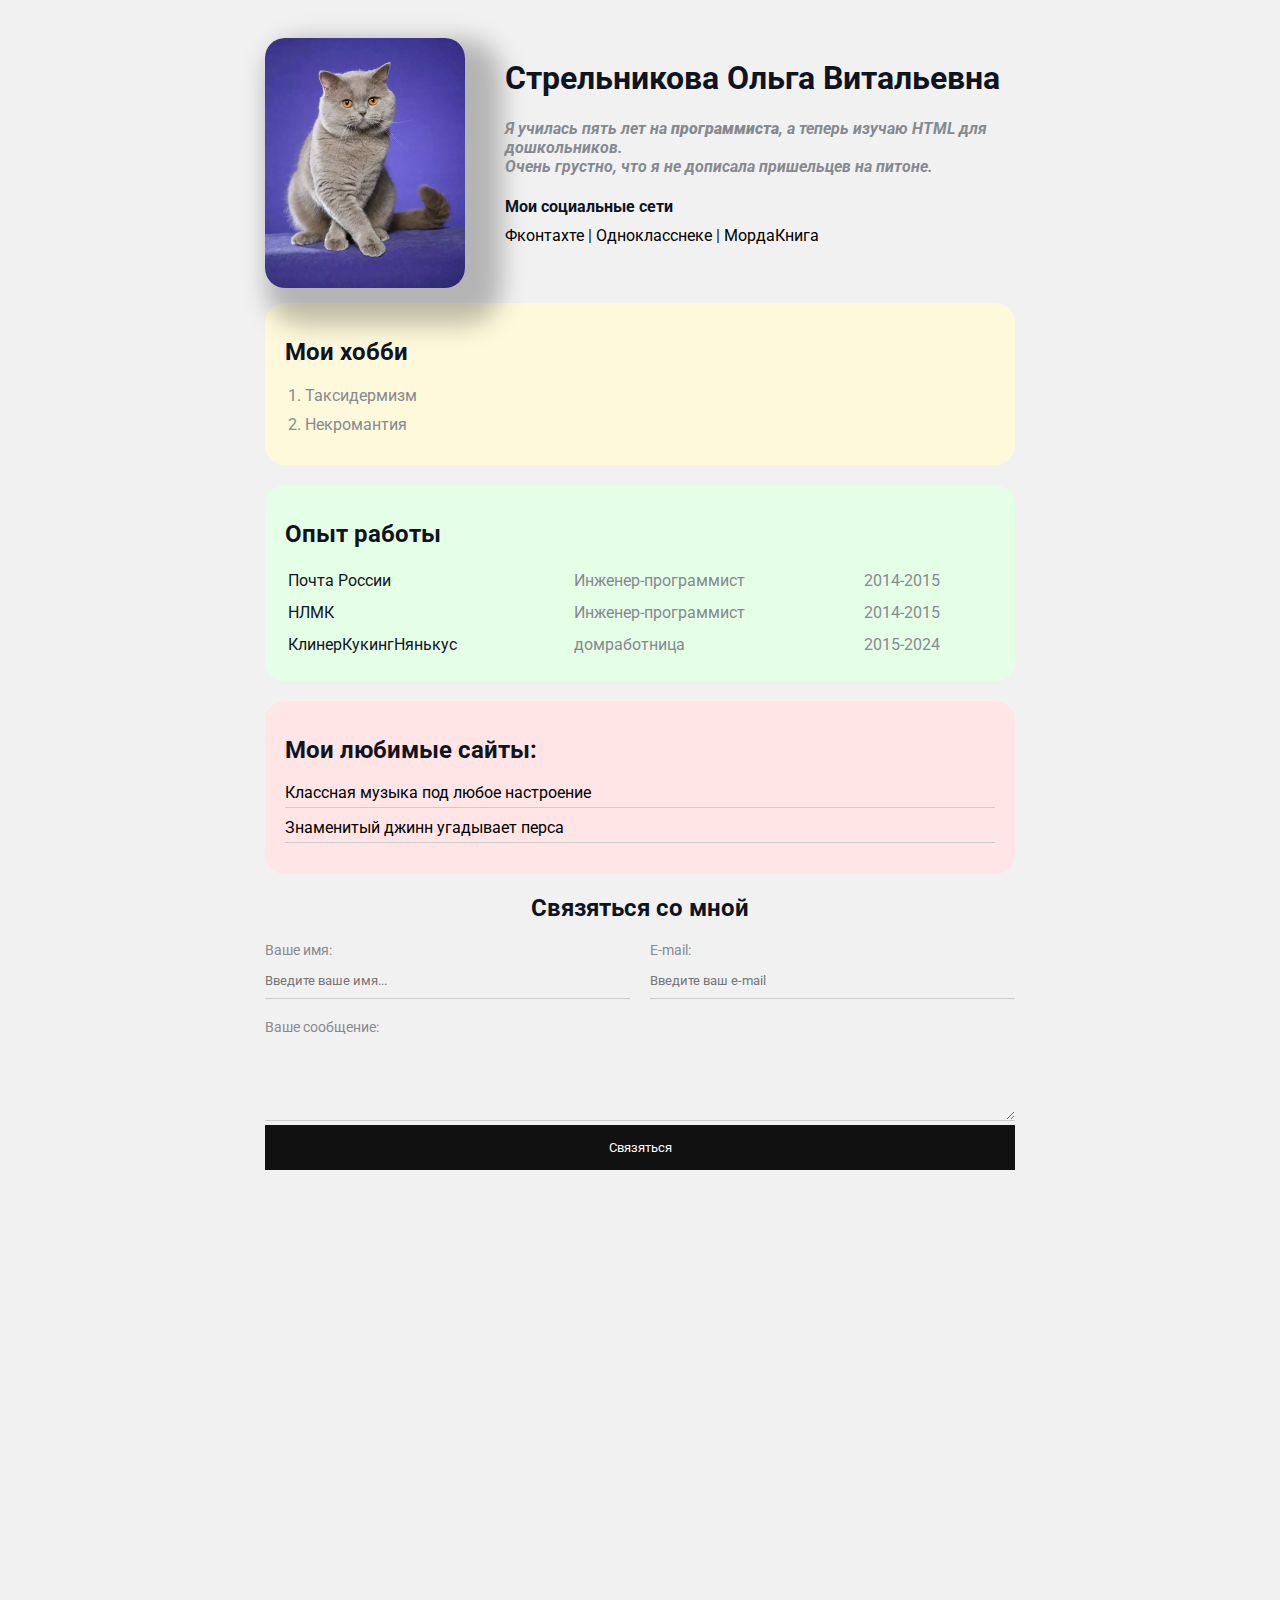
<file: index.html>
<!DOCTYPE html>

<head>
    <meta charset="UTF-8">
    <title> Резюме</title>
    <link href="styles.css" rel="stylesheet" />
</head>
<body>
    <div class="container">
        <div class="info">
            <img src="cat.png" alt="Моя аватарка" class="avatar">
            <div class="info_text">
                <h1>Стрельникова Ольга Витальевна</h1>
                <p>Я училась пять лет на
                    <strong>программиста</strong>, а теперь
                    изучаю HTML для дошкольников.
                </p>
                <p>Очень грустно, что я не дописала пришельцев на питоне.</p>

                <h4>Мои социальные сети</h4>

                <a href="https://anilibria.best/online/hvost-fei-stoletnij-kvest-2024-1080-hd/10-1-0-2132/5-seriya"
                    target="_blank">
                    Фконтахте</a>
                |
                <a href="https://mailfuture.ru/write/" target="_blank">Однокласснеке</a>
                |
                <a href="https://www.whenwasiconceived.com/" target="_blank">МордаКнига</a>
            </div>

        </div>



        <div class="card bg-yellow">
            <h2>Мои хобби</h2>
            <ol class="list">
                <li>Таксидермизм</li>
                <li>Некромантия</li>
            </ol>
        </div>


        <div class="card bg-green">
            <h2>Опыт работы</h2>
            <table class="table">
                <tr>
                    <td>Почта России</td>
                    <td>Инженер-программист</td>
                    <td>2014-2015</td>
                </tr>
                <tr>
                    <td>НЛМК</td>
                    <td>Инженер-программист</td>
                    <td>2014-2015</td>
                </tr>
                <tr>
                    <td>КлинерКукингНянькус</td>
                    <td>домработница</td>
                    <td>2015-2024</td>
                </tr>

            </table>
        </div>

        <div class="card bg-red">
            <h2> Мои любимые сайты:</h2>
            <ol class="link-list">
                <li><a href="http://inmood.ru/" target="_blank"> Классная музыка под любое настроение </a> </li>
                <li><a href="https://ru.akinator.com/" target="_blank"> Знаменитый джинн угадывает перса </a> </li>
            </ol>
        </div>

        <div class="contact">
            <h2>Связяться со мной</h2>
            <form action="/">
                <div class="row">
                    <div class="form-group">
                        <label for="name">Ваше имя:</label>
                        <input type="text" id="name" placeholder="Введите ваше имя...">
                    </div>
                    <div class="form-group">
                        <label for="email">E-mail:</label>
                        <input type="email" id="email" placeholder="Введите ваш e-mail">
                    </div>
                </div>
                <div class="form-group">
                    <label for="text">Ваше сообщение:</label>
                    <textarea id="text" rows="4" cols="30"></textarea>
                </div>
                <input class="btn" type="submit" value="Связяться">
            </form>
        </div>
        <div class="position">
            <div class="box">
        
            </div>
        </div>
    </div>

   
    <div style="margin-bottom: 500px;"></div>
</body>

</html>
</file>
<file: styles.css>
@import url("https://fonts.googleapis.com/css2?family=Roboto&display=swap");
@import url("https://fonts.googleapis.com/css2?family=Grey+Qo&family=Roboto&display=swap");

/**{
  padding: 0;
  margin: 0;
}*/
body {
  background-color: #f1f1f1;
  color: #0f141e;

  font-size: 16px;
  font-family: "Roboto", sans-serif;
  font-weight: normal;

  /*font: normal 20px "Roboto", sans-serif;*/
}
a {
  color: black;
  text-decoration: none;
}

a:hover{
  text-decoration: underline;
  color:  palevioletred;
}

a:active{
  color:blue;
}

a:visited{
  color: grey;
}

.avatar {
  width: 200px;
  min-width: 200px;
  max-height: 250px;
  border-radius: 20px;
  box-shadow: 19px 19px 24px 18px rgba(0, 0, 0, 0.25);
}
.info{
  margin-bottom: 15px;
  display: flex;
}
@media (max-width: 700px) {
  .info{
    text-align: center;
    display: block;
  }
  
}

.info_text{
  margin-left: 40px;
}

.info_text h4{
  margin-bottom: 10px;
}
.info p {
  color: #86898f;
  margin: 0;
  font-style: italic;
  text-decoration: none;
  font-weight: bold;
  /* text-transform: uppercase; */
  /* letter-spacing: 2px; */
  /* word-spacing: 20px; */
}
/*Box Model*/
.container{
 max-width: 750px; 
 margin:auto;
 padding-top: 30px;
}
/*.social{
background: green;*/
/* padding: 15px; */
/* padding 15px 40px */
/*
padding-top: 15px;
padding-right: 20px;
padding-bottom: 25px;
padding-left: 30px;
*/

/*margin: 5px;
padding: 15px 20px 25px 30px;
border: 5px solid red;
border-bottom-style: dotted;
border-top-width: 15px;
border-right-color: blue;
}*/

/* .box-model > div{
  float: left;
  box-sizing: border-box;
  border: 4px solid red;
  background: black;
  height: 200px;
  width: 25%;
}*/
.card{
  padding: 15px 20px;
   background: red;
   margin-bottom: 20px;
   border-radius: 20px;
}
.bg-yellow{
  background: #fff9dc;
} 

.bg-green{
  background: #e5ffe7;
}
 
.bg-red{
  background: #ffe5e5;
}

card h2{
  margin-bottom: 10px;
}

.list{
  padding: 0 20px;
}

.list li{
  color: #86898f;
  margin-bottom: 10px;
}

.table{
  width: 100%;
}

.table td{
  padding-bottom: 10px;
}

.table td:nth-child(2), 
.table td:nth-child(3){
  color: #86898f;
}

/*.table tr:nth-child(odd){
  background-color: aquamarine;
}*/

.link-list{
  list-style: none;
  padding: 0;
}

.link-list li{
  margin-bottom: 10px;
  border-bottom: 1px solid #ccc;
  padding-bottom: 5px;

}

.contact h2{
  text-align: center;
}

.form-group label{
  display: block;
  font-size: 14px;
  color:#86898f;
}

.form-group input,
.form-group textarea{
  width: 100%;
  box-sizing: border-box;
  border: none;
 background: transparent;
  border-bottom: 1px solid #ccc;
  color: #000;
  padding: 15px 0 10px;
  outline: none;
  font-family: inherit;
}
.row{
display: flex;
margin-bottom: 20px;
}

.row > .form-group{
  width: 50%;
 
}
.row > .form-group:first-child{
  margin-right: 20px;
}

.btn{
  background: #111;
  padding: 15px 20px;
  color: #fff;
  border: none;
  font-family: inherit;
  cursor: pointer;
  width: 100%;
}

.btn:hover{
  opacity: 0.9;
}

/* Position 

.position {
  position: relative;
  border: 4px solid black;
  margin-top: 40px;
  padding: 20px;
  height: 300px;
}

.box{
  position: fixed;
  bottom: 50px;
  right: 50px;
  border-radius: 50%;
  width: 50px;
  height: 50px;
  background-color: lightcoral;
  
}*/
</file>
